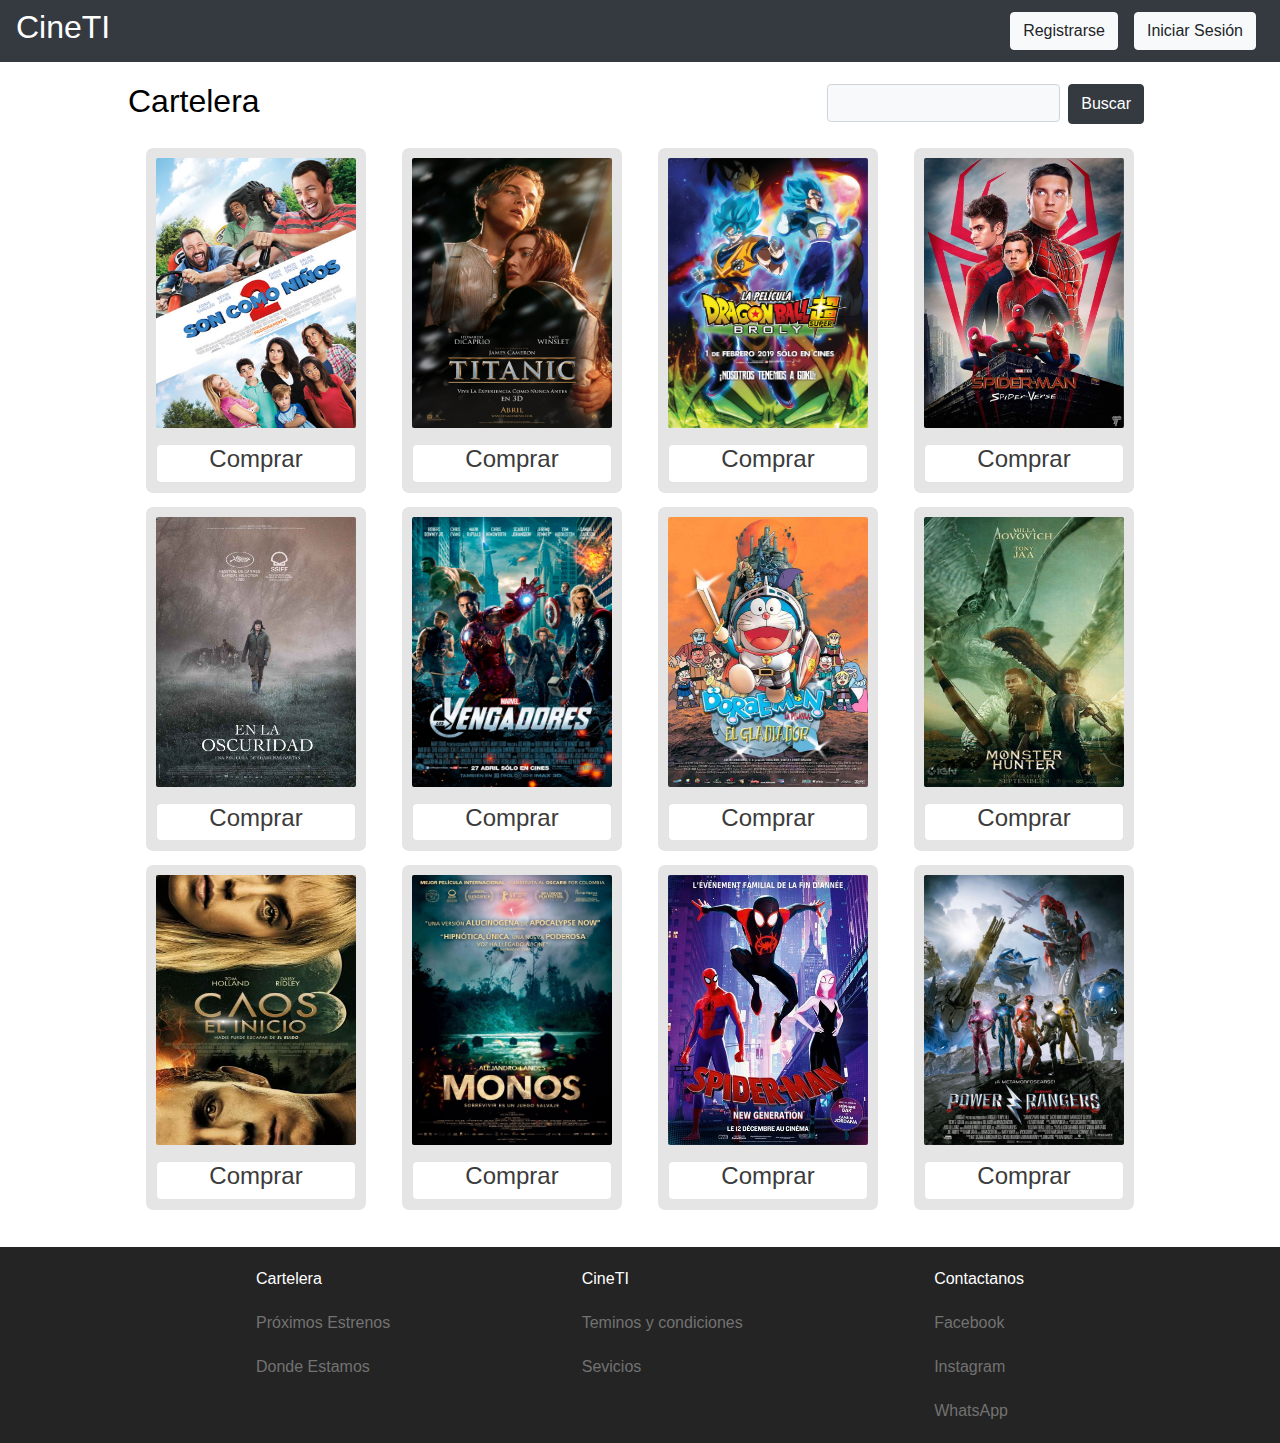
<file: index.html>
<!DOCTYPE html>
<html lang="en">

<head>
    <meta charset="UTF-8">
    <meta http-equiv="X-UA-Compatible" content="IE=edge">
    <meta name="viewport" content="width=device-width, initial-scale=1.0">
    <title>CineTI</title>
</head>
<link rel="stylesheet" href="https://stackpath.bootstrapcdn.com/bootstrap/4.3.1/css/bootstrap.min.css" integrity="sha384-ggOyR0iXCbMQv3Xipma34MD+dH/1fQ784/j6cY/iJTQUOhcWr7x9JvoRxT2MZw1T" crossorigin="anonymous">
<link rel="stylesheet" href="styles/styleIndex.css">
<link rel="stylesheet" href="styles/styleFooterHearder.css">
<body>
    <nav class="navbar navbar-expand-lg navbar-dark bg-dark">
        <a class="h2 text-white" href="index.html">CineTI</a>
        <button class="navbar-toggler" type="button" data-toggle="collapse" data-target="#navbarSupportedContent" aria-controls="navbarSupportedContent" aria-expanded="false" aria-label="Toggle navigation">
          <span class="navbar-toggler-icon"></span>
        </button>
      
        <div class="collapse navbar-collapse" id="navbarSupportedContent">
          <ul class="navbar-nav mr-auto">
          </ul>
          <div class="form-inline my-2 my-lg-0">
            <a href="registro.html"><button class="btn btn-light m-2 my-sm-0" type="submit">Registrarse</button></a>
            <a href="login.html"><button class="btn btn-light m-2 my-sm-0" type="submit">Iniciar Sesión</button></a>
          </div>
        </div>
      </nav>
    <!--fin header-->
    <aside>
        <div class="titulos">
            <h2 class="CarteleraH2">Cartelera</h2>
            <div class="busquedaPeli"> 
                <input type="text" name="Busqueda" class="form-control bg-light">
               <a href="Busqueda.html"> <button class="botonBsq btn btn-dark m-2 my-sm-0">Buscar</button> </a>
            </div>
        </div>
        <div class="bloque">


            <div class="pelicula">

                <a href="pelicula.html">
                    <figure>
                        <img src="images/peli1.jpg" class="zoom">
                    </figure>
                    <button class="comprar">
                        <h4 id="des">Comprar</h4>
                    </button class="comprar">

                </a>

            </div>
            <div class="pelicula">

                <a href="pelicula.html">
                    <figure>
                        <img src="images/peli2.jpg" class="zoom">
                    </figure>
                    <button class="comprar">
                        <h4>Comprar</h4>
                    </button class="comprar">

                </a>

            </div>
            <div class="pelicula">

                <a href="pelicula.html">
                    <figure>
                        <img src="images/peli3.jpg" class="zoom">
                    </figure>
                    <button class="comprar">
                        <h4>Comprar</h4>
                    </button class="comprar">
                </a>
            </div>
            <div class="pelicula">

                <a href="pelicula.html">
                    <figure>
                        <img src="images/peli4.jpg" class="zoom">
                    </figure>
                    <button class="comprar">
                        <h4>Comprar</h4>
                    </button class="comprar">

                </a>

            </div>
        </div>




        <div class="bloque">


            <div class="pelicula">

                <a href="pelicula.html">
                    <figure>
                        <img src="images/peli5.jpg" class="zoom">
                    </figure>
                    <button class="comprar">
                        <h4>Comprar</h4>
                    </button class="comprar">

                </a>

            </div>
            <div class="pelicula">

                <a href="pelicula.html">
                    <figure>
                        <img src="images/peli6.jpg" class="zoom">
                    </figure>
                    <button class="comprar">
                        <h4>Comprar</h4>
                    </button class="comprar">

                </a>

            </div>
            <div class="pelicula">

                <a href="pelicula.html">
                    <figure>
                        <img src="images/peli7.jpg" class="zoom">
                    </figure>
                    <button class="comprar">
                        <h4>Comprar</h4>
                    </button class="comprar">

                </a>

            </div>
            <div class="pelicula">

                <a href="pelicula.html">
                    <figure>
                        <img src="images/peli8.jpg" class="zoom">
                    </figure>
                    <button class="comprar">
                        <h4>Comprar</h4>
                    </button class="comprar">

                </a>

            </div>

        </div>


        <div class="bloque">


            <div class="pelicula">

                <a href="pelicula.html">
                    <figure>
                        <img src="images/peli9.jpg" class="zoom">
                    </figure>
                    <button class="comprar">
                        <h4>Comprar</h4>
                    </button class="comprar">

                </a>

            </div>
            <div class="pelicula">

                <a href="pelicula.html">
                    <figure>
                        <img src="images/peli10.jpg" class="zoom">
                    </figure>
                    <button class="comprar">
                        <h4>Comprar</h4>
                    </button class="comprar">

                </a>

            </div>
            <div class="pelicula">

                <a href="pelicula.html">
                    <figure>
                        <img src="images/peli11.jpg" class="zoom">
                    </figure>
                    <button class="comprar">
                        <h4>Comprar</h4>
                    </button class="comprar">

                </a>

            </div>
            <div class="pelicula">

                <a href="pelicula.html">
                    <figure>
                        <img src="images/peli12.jpg" class="zoom">
                    </figure>
                    <button class="comprar">
                        <h4>Comprar</h4>
                    </button class="comprar">

                </a>

            </div>

        </div>
    </aside>
    <!--footer-->
    <footer class="footer">
        <div class="seccionfooter">
            <p class="subtitleFooter">Cartelera</p>
            <a class="letrasFooter" href="">Próximos Estrenos</a>
            <a class="letrasFooter" href="">Donde Estamos</a>
        </div>
        <div class="seccionfooter">
            <p class="subtitleFooter">CineTI</p>
            <a class="letrasFooter" href="">Teminos y condiciones</a>
            <a class="letrasFooter" href="">Sevicios</a>
        </div>
        <div class="seccionfooter">
            <p class="subtitleFooter">Contactanos</p>
            <a class="letrasFooter" href="">Facebook</a>
            <a class="letrasFooter" href="">Instagram</a>
            <a class="letrasFooter" href="">WhatsApp</a>
        </div>
    </footer>
    <!-- fin footer-->

</body>

</html>
</file>
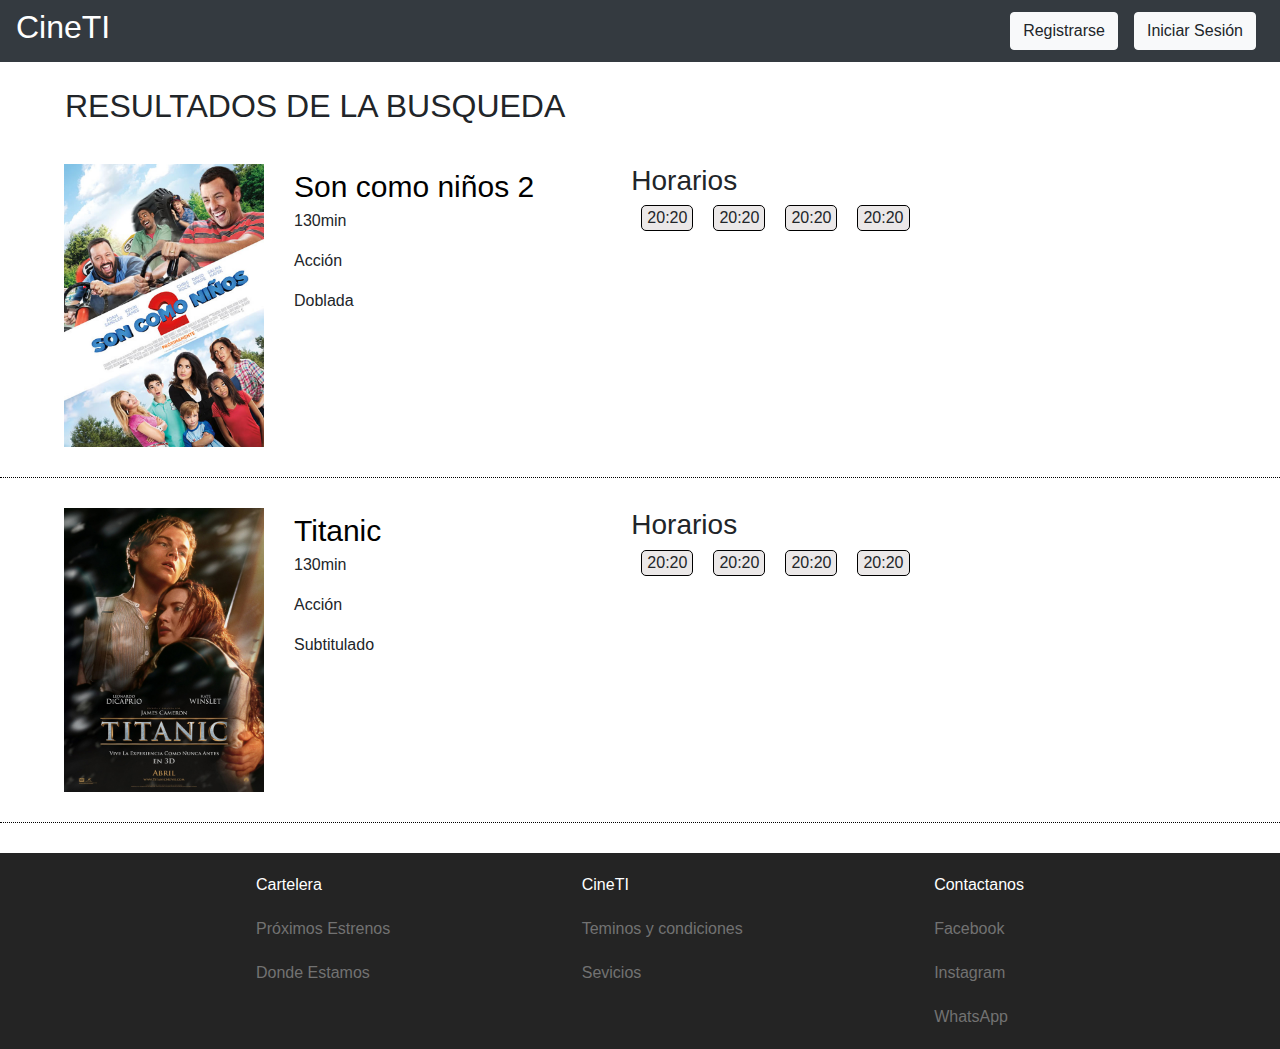
<file: Busqueda.html>
<!DOCTYPE html>
<html lang="en">
  <head>
    <meta charset="UTF-8" />
    <meta http-equiv="X-UA-Compatible" content="IE=edge" />
    <meta name="viewport" content="width=device-width, initial-scale=1.0" />
    <title>CineTI - Resultados</title>
  </head>
  <link
    rel="stylesheet"
    href="https://stackpath.bootstrapcdn.com/bootstrap/4.3.1/css/bootstrap.min.css"
    integrity="sha384-ggOyR0iXCbMQv3Xipma34MD+dH/1fQ784/j6cY/iJTQUOhcWr7x9JvoRxT2MZw1T"
    crossorigin="anonymous"
  />

  <link rel="stylesheet" href="styles/styleFooterHearder.css" />
  <link rel="stylesheet" href="styles/styleBusqueda.css" /> 
  <body>
    <!--header-->
    <nav class="navbar navbar-expand-lg navbar-dark bg-dark">
      <a class="h2 text-white" href="index.html">CineTI</a>
      <button
        class="navbar-toggler"
        type="button"
        data-toggle="collapse"
        data-target="#navbarSupportedContent"
        aria-controls="navbarSupportedContent"
        aria-expanded="false"
        aria-label="Toggle navigation"
      >
        <span class="navbar-toggler-icon"></span>
      </button>

      <div class="collapse navbar-collapse" id="navbarSupportedContent">
        <ul class="navbar-nav mr-auto"></ul>
        <div class="form-inline my-2 my-lg-0">
          <a href="registro.html"
            ><button class="btn btn-light m-2 my-sm-0" type="submit">
              Registrarse
            </button></a
          >
          <a href="login.html"
            ><button class="btn btn-light m-2 my-sm-0" type="submit">
              Iniciar Sesión
            </button></a
          >
        </div>
      </div>
    </nav>
    <!--fin header-->
    <h2 id="titleResultado">RESULTADOS DE LA BUSQUEDA</h2>
    <section class="Busqueda1">
      <a href="pelicula.html"><img class="imagenPeli" src="images/peli1.jpg" alt="portada de la pelicula'son como niños 2'" /></a> 
      <div class="detallePeli">
        <a class="tituloPeli" href="pelicula.html">Son como niños 2</h3></a> 
        <p class="infopeli">130min</p>
        <p class="infopeli">Acción</p>
        <p class="infopeli">Doblada</p>
      </div>
      <div class="detallePeli_2">
        <h3 class="titleHorario">Horarios</h3>
        <div class="horario">
          <div class="horas">20:20</div>
          <div class="horas">20:20</div>
          <div class="horas">20:20</div>
          <div class="horas">20:20</div>
        </div>
      </div>
    </section>
    <section class="Busqueda1">
        <a href="pelicula.html"> <img class="imagenPeli" src="images/peli2.jpg" alt="portada de la pelicula'son como niños 2'" /></a>
        <div class="detallePeli">
            <a class="tituloPeli"  href="pelicula.html"> Titanic </a>
          <p class="infopeli">130min</p>
          <p class="infopeli">Acción</p>
          <p class="infopeli">Subtitulado</p>
        </div>
        <div class="detallePeli_2">
          <h3 class="titleHorario">Horarios</h3>
          <div class="horario">
            <div class="horas">20:20</div>
            <div class="horas">20:20</div>
            <div class="horas">20:20</div>
            <div class="horas">20:20</div>
          </div>
        </div>
      </section>
    <!--footer-->
    <footer class="footer">
      <div class="seccionfooter">
        <p class="subtitleFooter">Cartelera</p>
        <a class="letrasFooter" href="">Próximos Estrenos</a>
        <a class="letrasFooter" href="">Donde Estamos</a>
      </div>
      <div class="seccionfooter">
        <p class="subtitleFooter">CineTI</p>
        <a class="letrasFooter" href="">Teminos y condiciones</a>
        <a class="letrasFooter" href="">Sevicios</a>
      </div>
      <div class="seccionfooter">
        <p class="subtitleFooter">Contactanos</p>
        <a class="letrasFooter" href="">Facebook</a>
        <a class="letrasFooter" href="">Instagram</a>
        <a class="letrasFooter" href="">WhatsApp</a>
      </div>
    </footer>
    <!-- fin footer-->
  </body>
</html>
</file>
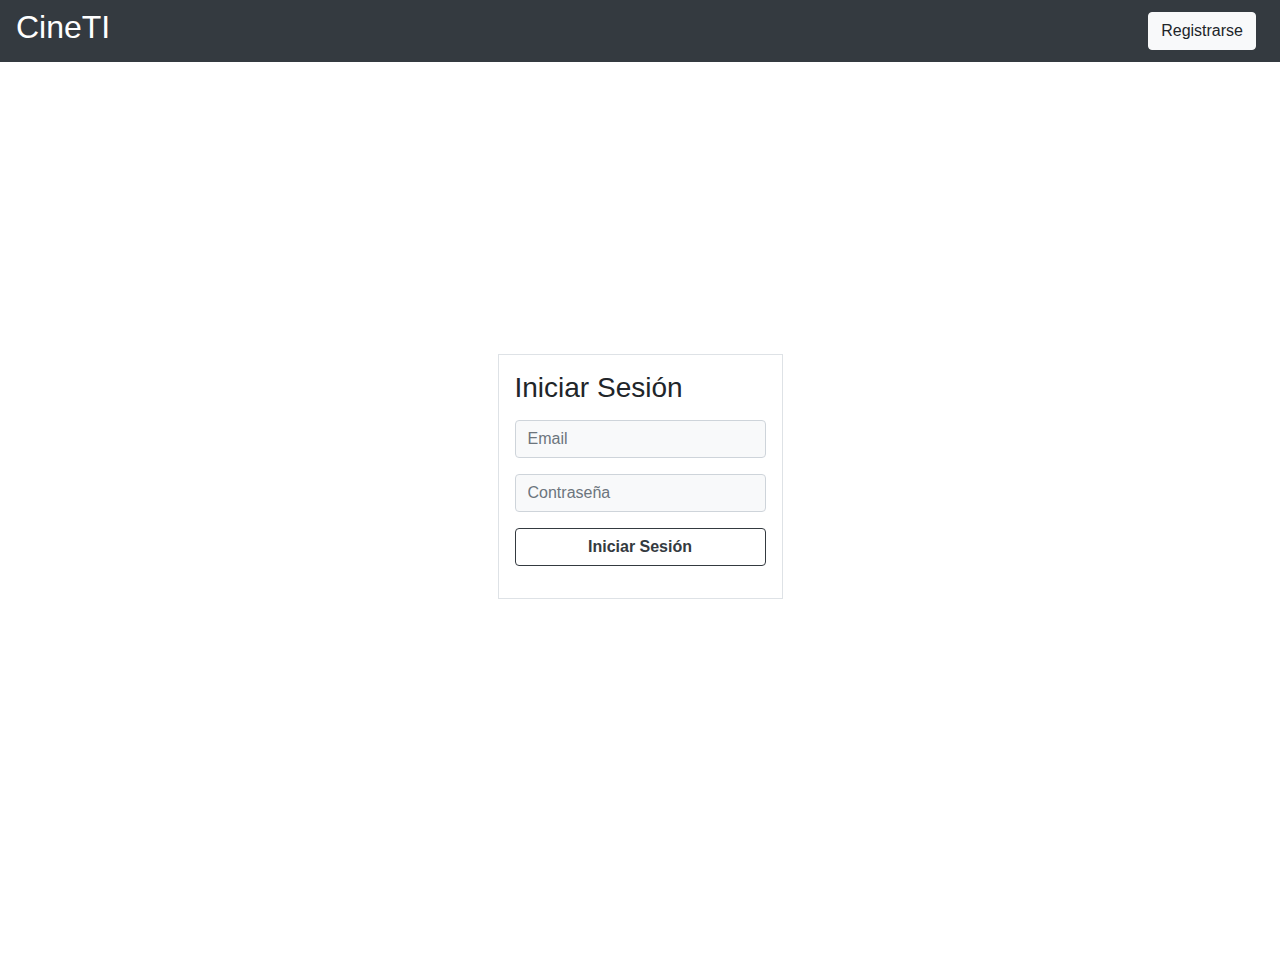
<file: login.html>
<!DOCTYPE html>
<html lang="en">
<head>
    <meta charset="UTF-8">
    <meta http-equiv="X-UA-Compatible" content="IE=edge">
    <meta name="viewport" content="width=device-width, initial-scale=1.0">
    <link rel="stylesheet" href="https://stackpath.bootstrapcdn.com/bootstrap/4.3.1/css/bootstrap.min.css" integrity="sha384-ggOyR0iXCbMQv3Xipma34MD+dH/1fQ784/j6cY/iJTQUOhcWr7x9JvoRxT2MZw1T" crossorigin="anonymous">
    <title>CineTI - Sing in</title>
</head>
<body>
  <nav class="navbar navbar-expand-lg navbar-dark bg-dark">
    <a class="h2 text-white" href="/index.html">CineTI</a>
    <button class="navbar-toggler" type="button" data-toggle="collapse" data-target="#navbarSupportedContent" aria-controls="navbarSupportedContent" aria-expanded="false" aria-label="Toggle navigation">
      <span class="navbar-toggler-icon"></span>
    </button>
  
    <div class="collapse navbar-collapse" id="navbarSupportedContent">
      <ul class="navbar-nav mr-auto">
      </ul>
      <div class="form-inline my-2 my-lg-0">
        <a href="registro.html"><button class="btn btn-light m-2 my-sm-0" type="submit">Registrarse</button></a>
      </div>
    </div>
  </nav>
  <div class="container" style="height: 100vh; position: relative;">
    <div class="row" style=" position: absolute; top: 50%; left: 50%; height: 30%; width: 50%; margin: -15% 0 0 -25%;">
      <form class="w-50 m-auto border" id="formLogin"><!-- poner ruta de página de cartelera -->
        <div class="p-3">
          <div class="form-group">
            <h3>Iniciar Sesión</h3>
          </div>
          <div class="form-group">
            <input type="email" required class="form-control bg-light" id="emailLogin" aria-describedby="emailHelp" placeholder="Email">
          </div>
          <div class="form-group">
            <input type="password" required class="form-control bg-light" id="passwordLogin" placeholder="Contraseña">
          </div>
          <div class="form-group justify-content-md-center">
           <a href="/index.html"><button type="submit" class="btn btn-outline-dark w-100 font-weight-bold">Iniciar Sesión</button></a> 
          </div>
        </div>  
      </form>
    </div>
  </div>
</body>
</html>
<script src="https://ajax.googleapis.com/ajax/libs/jquery/3.5.1/jquery.min.js"></script>
<script>
  $("#formLogin").submit(function(e) {
    var usuario = localStorage.getItem('usuario'); //local storage donde se obtiene el usuario y contraseña
    usuario = JSON.parse(usuario);
    e.preventDefault(); 
    if($("#emailLogin").val() == usuario.email && $("#passwordLogin").val() == usuario.password){
      window.location.href = 'registro.html'; //cambiar por ruta de cartelera
    }
    else{
      return alert("Usuario o contraseña incorrectos");
    }
  });
</script>
</file>
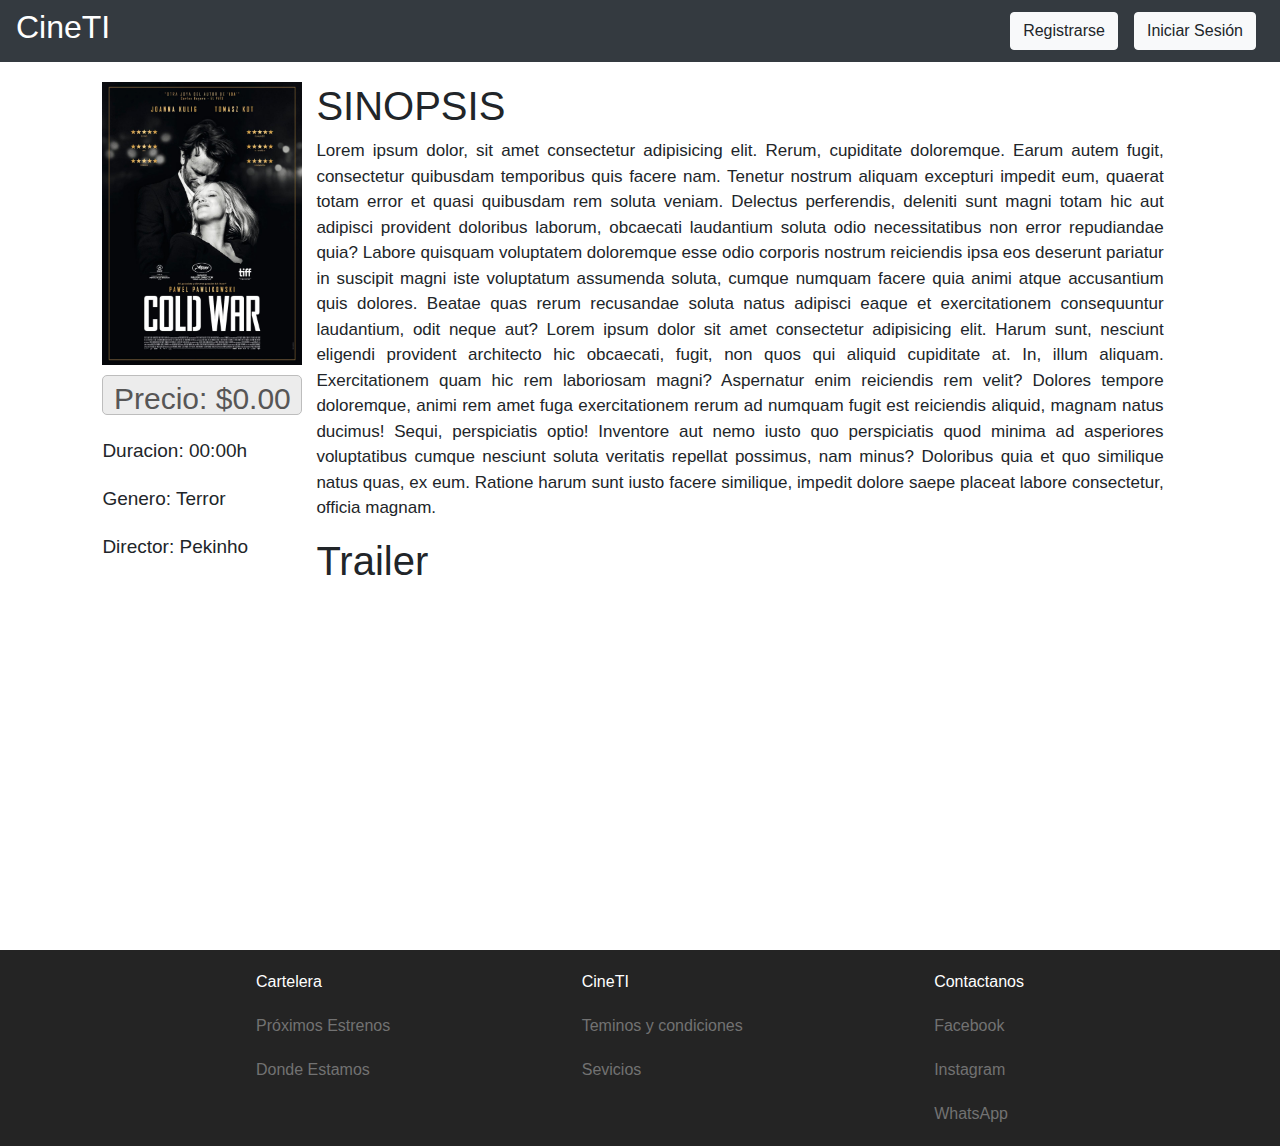
<file: pelicula.html>
<!DOCTYPE html>
<html lang="en">

<head>
    <meta charset="UTF-8">
    <meta http-equiv="X-UA-Compatible" content="IE=edge">
    <meta name="viewport" content="width=device-width, initial-scale=1.0">
    <link rel="stylesheet" href="https://stackpath.bootstrapcdn.com/bootstrap/4.3.1/css/bootstrap.min.css" integrity="sha384-ggOyR0iXCbMQv3Xipma34MD+dH/1fQ784/j6cY/iJTQUOhcWr7x9JvoRxT2MZw1T" crossorigin="anonymous">
    <link rel="stylesheet" href="styles/styleFooterHearder.css">
    <link rel="stylesheet" href="styles/stylePelicula.css">

    <title>CineTI</title>
</head>

<body>
    <!--header-->
    <nav class="navbar navbar-expand-lg navbar-dark bg-dark">
        <a class="h2 text-white" href="index.html">CineTI</a>
        <button class="navbar-toggler" type="button" data-toggle="collapse" data-target="#navbarSupportedContent" aria-controls="navbarSupportedContent" aria-expanded="false" aria-label="Toggle navigation">
          <span class="navbar-toggler-icon"></span>
        </button>
      
        <div class="collapse navbar-collapse" id="navbarSupportedContent">
          <ul class="navbar-nav mr-auto">
          </ul>
          <div class="form-inline my-2 my-lg-0">
            <a href="registro.html"><button class="btn btn-light m-2 my-sm-0" type="submit">Registrarse</button></a>
            <a href="login.html"><button class="btn btn-light m-2 my-sm-0" type="submit">Iniciar Sesión</button></a>
          </div>
        </div>
      </nav>
    <!--fin header-->
    <div class="todoxd">
        <section class="seccion1">
            <img class="pelicula" src="images/coldWar.jpg" alt="pelicula cold war">
            <div class="precio"> Precio: $0.00</div>
            <h3 class="detallepeli">Duracion: 00:00h</h3>
            <h3 class="detallepeli">Genero: Terror</h3>
            <h3 class="detallepeli">Director: Pekinho</h3>
        </section>
        <section class="seccion2">
            <h1 class="sinopsis">SINOPSIS</h1>
            <p class="psinopsis"> Lorem ipsum dolor, sit amet consectetur adipisicing elit. Rerum, cupiditate
                doloremque. Earum autem fugit, consectetur quibusdam temporibus quis facere nam. Tenetur nostrum aliquam
                excepturi impedit eum, quaerat totam error et quasi quibusdam rem soluta veniam. Delectus perferendis,
                deleniti sunt magni totam hic aut adipisci provident doloribus laborum, obcaecati laudantium soluta odio
                necessitatibus non error repudiandae quia? Labore quisquam voluptatem doloremque esse odio corporis
                nostrum reiciendis ipsa eos deserunt pariatur in suscipit magni iste voluptatum assumenda soluta, cumque
                numquam facere quia animi atque accusantium quis dolores. Beatae quas rerum recusandae soluta natus
                adipisci eaque et exercitationem consequuntur laudantium, odit neque aut? Lorem ipsum dolor sit amet
                consectetur adipisicing elit. Harum sunt, nesciunt eligendi provident architecto hic obcaecati, fugit,
                non quos qui aliquid cupiditate at. In, illum aliquam. Exercitationem quam hic rem laboriosam magni?
                Aspernatur enim reiciendis rem velit? Dolores tempore doloremque, animi rem amet fuga exercitationem
                rerum ad numquam fugit est reiciendis aliquid, magnam natus ducimus! Sequi, perspiciatis optio!
                Inventore aut nemo iusto quo perspiciatis quod minima ad asperiores voluptatibus cumque nesciunt soluta
                veritatis repellat possimus, nam minus? Doloribus quia et quo similique natus quas, ex eum. Ratione
                harum sunt iusto facere similique, impedit dolore saepe placeat labore consectetur, officia magnam.</p>
            <h1 class="sinopsis">Trailer</h1>
            <iframe  class="trailer" width="500" height="300" 
            src="https://www.youtube.com/embed/Wn1EPLiUNwg" title="YouTube video player" frameborder="0" allow="accelerometer; autoplay; clipboard-write; encrypted-media; gyroscope; picture-in-picture" allowfullscreen></iframe>
        </section>
    </div>
    
    <!--footer-->
    <footer class="footer">
        <div class="seccionfooter">
            <p class="subtitleFooter">Cartelera</p>
            <a class="letrasFooter" href="">Próximos Estrenos</a>
            <a class="letrasFooter" href="">Donde Estamos</a>
        </div>
        <div class="seccionfooter">
            <p class="subtitleFooter">CineTI</p>
            <a class="letrasFooter" href="">Teminos y condiciones</a>
            <a class="letrasFooter" href="">Sevicios</a>
        </div>
        <div class="seccionfooter">
            <p class="subtitleFooter">Contactanos</p>
            <a class="letrasFooter" href="">Facebook</a>
            <a class="letrasFooter" href="">Instagram</a>
            <a class="letrasFooter" href="">WhatsApp</a>
        </div>
    </footer>
    <!-- fin footer-->
</body>

</html>
</file>
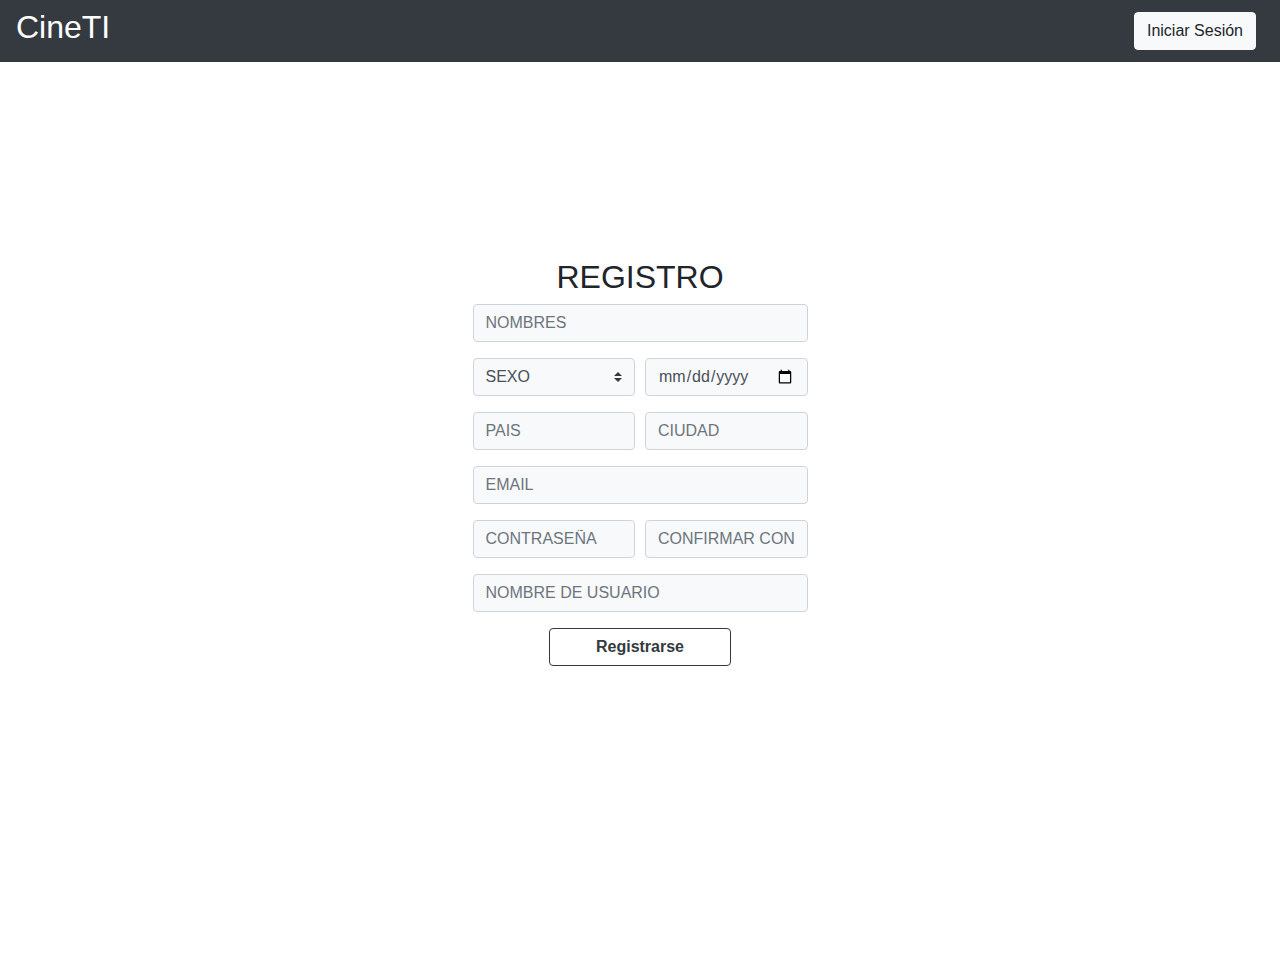
<file: registro.html>
<!DOCTYPE html>
<html lang="en">
<head>
    <meta charset="UTF-8">
    <meta http-equiv="X-UA-Compatible" content="IE=edge">
    <meta name="viewport" content="width=device-width, initial-scale=1.0">
    <link rel="stylesheet" href="https://stackpath.bootstrapcdn.com/bootstrap/4.3.1/css/bootstrap.min.css" integrity="sha384-ggOyR0iXCbMQv3Xipma34MD+dH/1fQ784/j6cY/iJTQUOhcWr7x9JvoRxT2MZw1T" crossorigin="anonymous">
    <title>CineTI - Registro</title>
</head>
<body>
  <nav class="navbar navbar-expand-lg navbar-dark bg-dark">
    <a style="text-decoration: none;" class="h2 text-white" href="index.html">CineTI</a>
    <button class="navbar-toggler" type="button" data-toggle="collapse" data-target="#navbarSupportedContent" aria-controls="navbarSupportedContent" aria-expanded="false" aria-label="Toggle navigation">
      <span class="navbar-toggler-icon"></span>
    </button>
  
    <div class="collapse navbar-collapse" id="navbarSupportedContent">
      <ul class="navbar-nav mr-auto">
      </ul>
      <div class="form-inline my-2 my-lg-0">
        <a href="login.html"><button class="btn btn-light m-2 my-sm-0" type="submit">Iniciar Sesión</button></a>
      </div>
    </div>
  </nav>
  <div class="container" style="height: 100vh;">
    <div style=" position: absolute; top: 50%; left: 50%; height: 30%; width: 50%; margin: -15% 0 0 -25%;">
        <div class="row">
            <h2 style="margin-left: auto; margin-right: auto;">REGISTRO</h2>
        </div>
        <div class="row">
            <form class="w-50 m-auto" id="formRegistro"> <!-- poner ruta de página de cartelera -->
                <div class="form-group">
                    <input type="text" required class="form-control bg-light" id="inputEmail4" placeholder="NOMBRES">
                </div>
                <div class="form-row">
                    <div class="form-group col-md-6">
                        <!-- <input type="text" required class="form-control bg-light" id="inputAddress" placeholder="SEXO"> -->
                        <select class="custom-select bg-light" required id="inputGroupSelect03">
                            <option value="" selected>SEXO</option>
                            <option value="M">MASCULINO</option>
                            <option value="F">FEMENINO</option>
                          </select>
                      </div>
                      <div class="form-group col-md-6">
                        <input type="date" required class="form-control bg-light" id="inputAddress2" placeholder="F. NACIMIENTO">
                      </div>
                </div>
    
                <div class="form-row">
                    <div class="form-group col-md-6">
                        <input type="text" required class="form-control bg-light" id="inputAddress" placeholder="PAIS">
                      </div>
                      <div class="form-group col-md-6">
                        <input type="text" required class="form-control bg-light" id="inputAddress2" placeholder="CIUDAD">
                      </div>
                </div>
                <div class="form-group">
                    <input type="email" required class="form-control bg-light" id="emailusuario" placeholder="EMAIL">
                </div>
                <div class="form-row">
                    <div class="form-group col-md-6">
                        <input type="text" required class="form-control bg-light" id="password" placeholder="CONTRASEÑA">
                      </div>
                      <div class="form-group col-md-6">
                        <input type="text" required  class="form-control bg-light" id="passwordconfirm" placeholder="CONFIRMAR CONTRASEÑA">
                      </div>
                </div>
                <div class="form-group">
                    <input type="text" required class="form-control bg-light" id="inputEmail4" placeholder="NOMBRE DE USUARIO">
                </div>
                <div class="form-group row justify-content-md-center">
                    <button type="submit" class="btn btn-outline-dark w-50 font-weight-bold">Registrarse</button>
                </div>
              </form>
        </div>
    </div>
    
  </div>
</body>
</html>
<script src="https://ajax.googleapis.com/ajax/libs/jquery/3.5.1/jquery.min.js"></script>
<script>
$("#formRegistro").submit(function(e) {

    e.preventDefault(); // avoid to execute the actual submit of the form.
    if($("#passwordconfirm").val() != $("#password").val()){
        return alert("Las contraseñas no coinciden");
    }
    else{
       var usuario =  { 'email': $("#emailusuario").val() , 'password': $("#password").val()}
       localStorage.setItem('usuario', JSON.stringify(usuario));
       window.location.href = 'login.html'
    }

});
</script>
</file>
<file: styles/styleIndex.css>
body {
  background-color: #ffffff;
  font-family: Verdana, Geneva, Tahoma, sans-serif;
}
.pelicula img {
  width: 200px;
  height: 270px;
  border-radius: 2px;
}

.bloque {
 padding: 7px 0px;
  --margin-inline: 20px;
}
.comprar {
  width: 100%;
  text-align: center;
  font-size: 20px;
  background-color: #ffffff;
  color: rgb(59, 59, 59);
  border: 1px solid #1f1f1f1f;
  border-radius: 5px;
}
.comprar:hover{
    cursor: pointer;
}
.CarteleraH2{
    color: black;
    margin-block: 20px;
}
.titulos{
    display:flex ;
    justify-content: space-between;
}
.busquedaPeli{
    margin-top:22px ;
    display: flex;
}
.botonBsq{
height: 40px;}
#Busqueda{
    height: auto;
}
a {
  text-decoration: none;
}
.bloque {
  display: flex;
}
aside {
  /* border: 1px solid red; */
  width: 80%;
  margin: auto;
}

.pelicula {
  /* border: 1px solid #14e0c5; */
  padding: 10px;
  margin-inline: auto  ;
  background-color: #0000001a;
  border-radius: 7px;
  content: "";
}
</file>
<file: styles/styleFooterHearder.css>
* {
  box-sizing: border-box;
  margin: 0;
  padding: 0;
  font-family: Arial, Helvetica, sans-serif;
}
.footer {
  font-family: monospace;
  padding-top: 20px;
  margin-top: 30px;
  padding-inline: 20%;
  justify-content: space-between;
  display: flex;
  background-color: rgb(36, 36, 36);
}
.subtitleFooter {
  color: #ffffff;
}
.h2.text-white:hover{
  text-decoration: none;
}
.letrasFooter {
  color: rgb(114, 114, 114);
  margin-block:20px;
  display: block;
}
.letrasFooter:hover {
  color: white;
  text-decoration: none;
}
.logo{
  text-decoration: none;
}
</file>
<file: styles/styleBusqueda.css>
.Busqueda1{
  padding-inline: 5%;
  display: flex;
  padding-block: 30px ;
  border-bottom: 1px dotted black;
}
h2{
  margin-top: 25px;
  margin-left: 65px;
}
.imagenPeli{
  width: 200px;
  margin-inline-end: 30px;
}
.detallePeli{
  width: 25%;
}
.detallePeli_2{
  margin-inline: 90px;
  width: 50%;
}
.horario{
  display:flex  ;
}
.horas{
  background-color: rgb(235, 232, 232);
  margin-inline: 10px;
  padding-inline: 5px;
  border-radius: 5px;
  border:1px solid black;
}
.tituloPeli{
  font-size: 30px;
  text-decoration: none;
  color: black;
}
.tituloPeli:hover{
  text-decoration: none;
  color: black;
}
</file>
<file: styles/stylePelicula.css>
body{
    background-color: #ffffff;
    font-family:Arial, Helvetica, sans-serif;
}
.todoxd{
    display: flex;
    padding:  20px 8%;
}
.pelicula{
    width: 200px;
    
}
.psinopsis{
    font-family: calibri,Arial, Helvetica, sans-serif;
    text-align: justify;
    font-size: 17px;
}
.seccion2{
    margin-inline:14px;
}
.trailer{
    margin-inline: 100px;
}
.precio{
    margin-top: 10px;
    color: rgb(87, 86, 86);
    border:1px solid #bdbdbd;
    border-radius: 5px;
    height: 40px;
   --padding-top: 2px;
    text-align: center;
    font-size: 30px;
    background-color: rgba(0, 0, 0, 0.075);
}
.detallepeli{
    font-family:Calibri, 'Trebuchet MS', sans-serif;
    margin-block: 25px;
    font-size: 19px;
}
</file>
